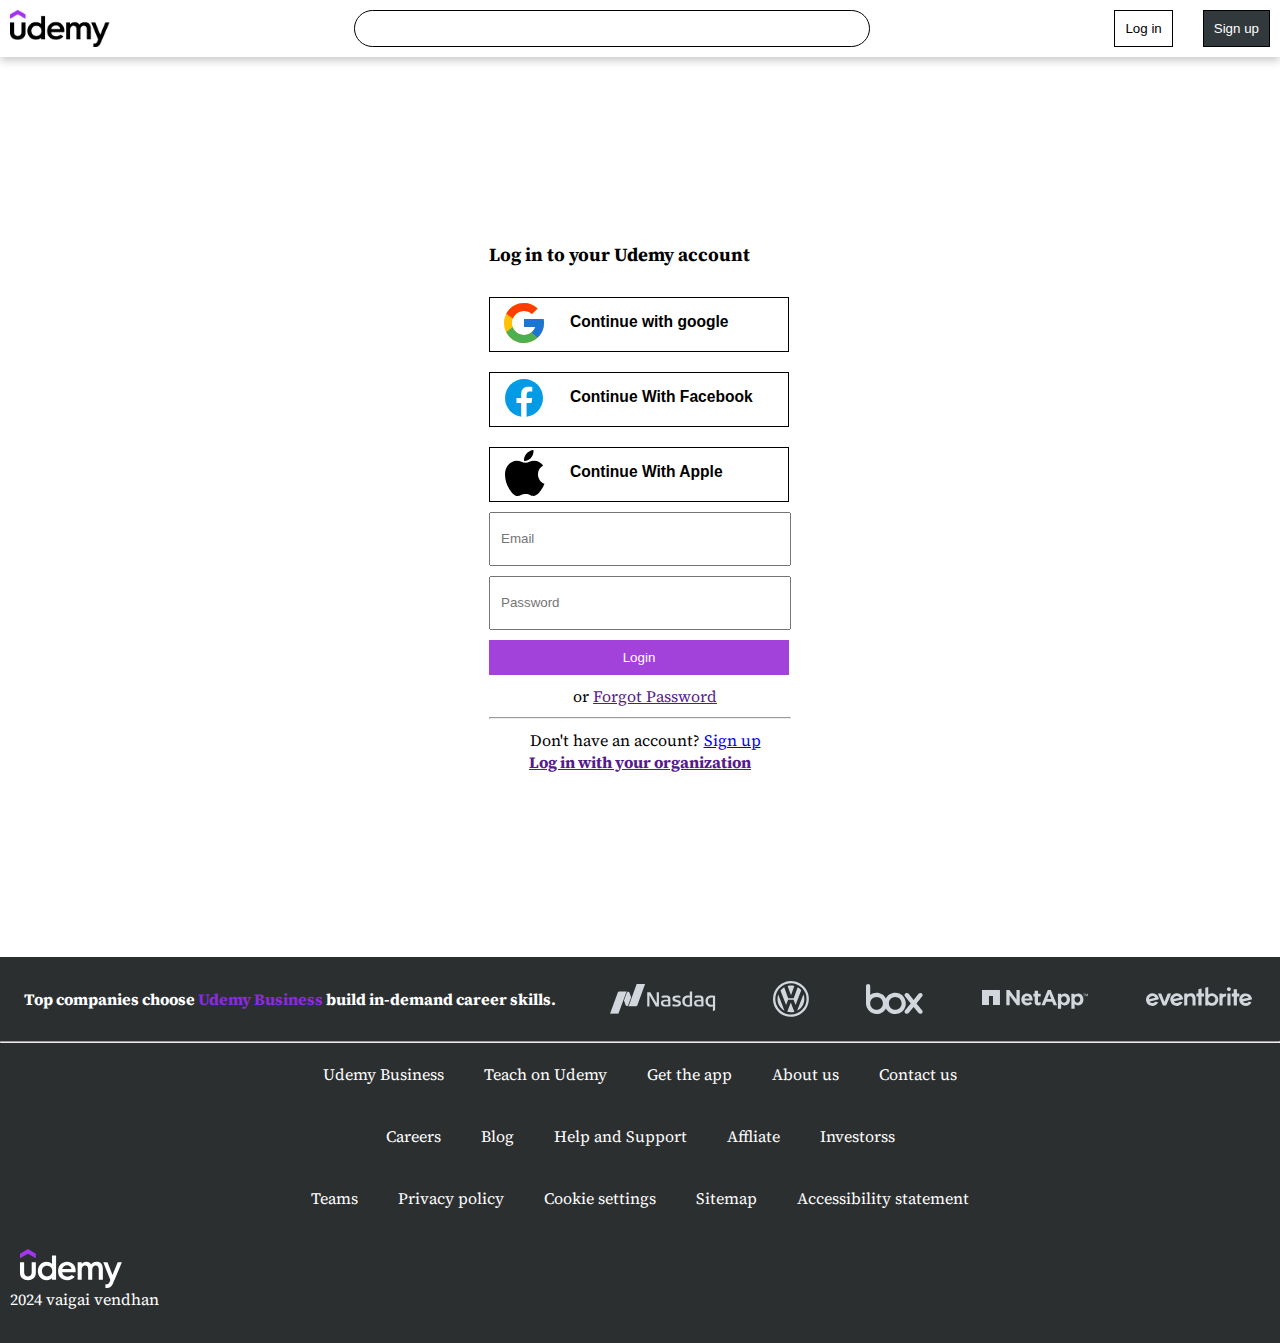
<file: login.html>
<!DOCTYPE html>
<html lang="en">

<head>
    <meta charset="UTF-8">
    <meta name="viewport" content="width=device-width, initial-scale=1.0">
    <title>Udemy</title>
    <link rel="icon" href="udemylogo.png">
    <link rel="stylesheet" href="style.css">
    <!--Google fonts-->
    <link rel="preconnect" href="https://fonts.googleapis.com">
    <link rel="preconnect" href="https://fonts.gstatic.com" crossorigin>
    <link
        href="https://fonts.googleapis.com/css2?family=Roboto+Serif:ital,opsz,wght@0,8..144,100..900;1,8..144,100..900&family=Source+Serif+4:ital,opsz,wght@0,8..60,200..900;1,8..60,200..900&display=swap"
        rel="stylesheet">

    <!--Font awesome-->
    <link rel="stylesheet" href="https://cdnjs.cloudflare.com/ajax/libs/font-awesome/6.5.2/css/all.min.css"
        integrity="sha512-SnH5WK+bZxgPHs44uWIX+LLJAJ9/2PkPKZ5QiAj6Ta86w+fsb2TkcmfRyVX3pBnMFcV7oQPJkl9QevSCWr3W6A=="
        crossorigin="anonymous" referrerpolicy="no-referrer" />

</head>

<body>
    <nav class="navbar">
        <img src="home-logo.png" width="100px" onclick="window.location.href = 'index.html'">
        <div class="home-search">
            <i class="fa-solid fa-magnifying-glass"></i>
            <input type="text">
        </div>

        <div class="auth-button">
            <button class="login-button" onclick="window.location.href = 'login.html'">Log in</button>
            <button class="signup-button" onclick="window.location.href = 'signup.html'">Sign up</button>
            <div class="menu-bar" >
                <i class="fa-solid fa-magnifying-glass" style="margin-right: 10px;"></i>
                <i class="fa-solid fa-bars" onclick="shownav()"></i>
                
            </div>
        </div>


    </nav>

    <div class="side-navbar">
        <p class="x-bar" onclick="closenav()">
            <i class="fa-regular fa-circle-xmark"></i>
        </p>

        <div class="side-navbar-links">
            <p class="side-navbar-link"><a href="index.html">Home</a></p>
            <p class="side-navbar-link"><a href="login.html">Login</a></p>
            <p class="side-navbar-link"><a href="signup.html">Signup</a></p>
            <p class="side-navbar-link"><a href="http://linkedin.com/in/vaigai-vendhan-9b142b258">About me</a></p>
        </div>

    </div>



    <div class="login-page">
        <div class="login-form">
            <h3>Log in to your Udemy account</h3>
            <div>
                <button class="social-button"><svg aria-hidden="true" focusable="false"
                        class="ud-icon ud-icon-large auth-social--social-icon--9qrwp">
                        xmlns="http://www.w3.org/2000/svg" x="0px" y="0px" width="100" height="100"
                        viewBox="0 0 48 48">
                        <path fill="#FFC107"
                            d="M43.611,20.083H42V20H24v8h11.303c-1.649,4.657-6.08,8-11.303,8c-6.627,0-12-5.373-12-12c0-6.627,5.373-12,12-12c3.059,0,5.842,1.154,7.961,3.039l5.657-5.657C34.046,6.053,29.268,4,24,4C12.955,4,4,12.955,4,24c0,11.045,8.955,20,20,20c11.045,0,20-8.955,20-20C44,22.659,43.862,21.35,43.611,20.083z">
                        </path>
                        <path fill="#FF3D00"
                            d="M6.306,14.691l6.571,4.819C14.655,15.108,18.961,12,24,12c3.059,0,5.842,1.154,7.961,3.039l5.657-5.657C34.046,6.053,29.268,4,24,4C16.318,4,9.656,8.337,6.306,14.691z">
                        </path>
                        <path fill="#4CAF50"
                            d="M24,44c5.166,0,9.86-1.977,13.409-5.192l-6.19-5.238C29.211,35.091,26.715,36,24,36c-5.202,0-9.619-3.317-11.283-7.946l-6.522,5.025C9.505,39.556,16.227,44,24,44z">
                        </path>
                        <path fill="#1976D2"
                            d="M43.611,20.083H42V20H24v8h11.303c-0.792,2.237-2.231,4.166-4.087,5.571c0.001-0.001,0.002-0.001,0.003-0.002l6.19,5.238C36.971,39.205,44,34,44,24C44,22.659,43.862,21.35,43.611,20.083z">
                        </path>

                    </svg>
                    <h3>Continue with google</h3>
                </button>


                <button class="social-button">
                    <svg aria-hidden="true" focusable="false"
                        class="ud-icon ud-icon-large auth-social--social-icon--9qrwp">
                        xmlns="http://www.w3.org/2000/svg" x="0px" y="0px" width="100" height="100" viewBox="0 0 48 48">
                        <path fill="#039be5" d="M24 5A19 19 0 1 0 24 43A19 19 0 1 0 24 5Z"></path>
                        <path fill="#fff"
                            d="M26.572,29.036h4.917l0.772-4.995h-5.69v-2.73c0-2.075,0.678-3.915,2.619-3.915h3.119v-4.359c-0.548-0.074-1.707-0.236-3.897-0.236c-4.573,0-7.254,2.415-7.254,7.917v3.323h-4.701v4.995h4.701v13.729C22.089,42.905,23.032,43,24,43c0.875,0,1.729-0.08,2.572-0.194V29.036z">
                        </path>


                    </svg>
                    <h3>Continue With Facebook</h3>

                </button>



                <button class="social-button">
                    <svg aria-hidden="true" focusable="false"
                        class="ud-icon ud-icon-large auth-social--social-icon--9qrwp">
                        xmlns="http://www.w3.org/2000/svg" x="0px" y="0px" width="100" height="100" viewBox="0 0 50 50">
                        <path
                            d="M 44.527344 34.75 C 43.449219 37.144531 42.929688 38.214844 41.542969 40.328125 C 39.601563 43.28125 36.863281 46.96875 33.480469 46.992188 C 30.46875 47.019531 29.691406 45.027344 25.601563 45.0625 C 21.515625 45.082031 20.664063 47.03125 17.648438 47 C 14.261719 46.96875 11.671875 43.648438 9.730469 40.699219 C 4.300781 32.429688 3.726563 22.734375 7.082031 17.578125 C 9.457031 13.921875 13.210938 11.773438 16.738281 11.773438 C 20.332031 11.773438 22.589844 13.746094 25.558594 13.746094 C 28.441406 13.746094 30.195313 11.769531 34.351563 11.769531 C 37.492188 11.769531 40.8125 13.480469 43.1875 16.433594 C 35.421875 20.691406 36.683594 31.78125 44.527344 34.75 Z M 31.195313 8.46875 C 32.707031 6.527344 33.855469 3.789063 33.4375 1 C 30.972656 1.167969 28.089844 2.742188 26.40625 4.78125 C 24.878906 6.640625 23.613281 9.398438 24.105469 12.066406 C 26.796875 12.152344 29.582031 10.546875 31.195313 8.46875 Z">
                        </path>

                    </svg>
                    <h3>Continue With Apple</h3>

                </button>

            </div>
            <input type="text" placeholder="Email"><br>
            <input type="text" placeholder="Password"><br>
            <button class="login-form-button">Login</button>
            <p style="text-align: center; margin-top: 10px;">or <a href="">Forgot Password</a></p>
            <hr style="margin-top: 10px;">
            <p style="text-align: center;margin-top: 10px;">Don't have an account? <a href="signup.html">Sign up</a></p>
            <h4 style="text-align: center;"><a href="">Log in with your organization</a></h4>
        </div>
    </div>

    <div class="footer">
        <div class="footer-container-1">
            <h4>Top companies choose <span style="color: blueviolet;">Udemy Business</span> build in-demand career
                skills.</h4>
            <img src="assests/nasdaq-light.svg">
            <img src="assests/volkswagen-light.svg" alt="">
            <img src="assests/box-light.svg" alt="">
            <img src="assests/netapp-light.svg" alt="">
            <img src="assests/eventbrite-light.svg" alt="">

        </div>
        <hr>

        <div class="footer-container-2">

            <div class="footer-links">
                <a href="">Udemy Business</a>
                <a href="">Teach on Udemy</a>
                <a href="">Get the app</a>
                <a href="">About us</a>
                <a href="">Contact us</a>
            </div>

            <div class="footer-links">
                <a href="">Careers</a>
                <a href="">Blog</a>
                <a href="">Help and Support</a>
                <a href="">Affliate</a>
                <a href="">Investorss</a>
            </div>

            <div class="footer-links">
                <a href="">Teams</a>
                <a href="">Privacy policy</a>
                <a href="">Cookie settings</a>
                <a href="">Sitemap</a>
                <a href="">Accessibility statement</a>
            </div>
            <img src="assests/logo-udemy-inverted.svg" width="8%" style="margin-left: 20px; margin-top: 20px;">
            <p style="color: white;">2024 vaigai vendhan</p>
        </div>




    <script src="index.js"></script>
</body>
</file>
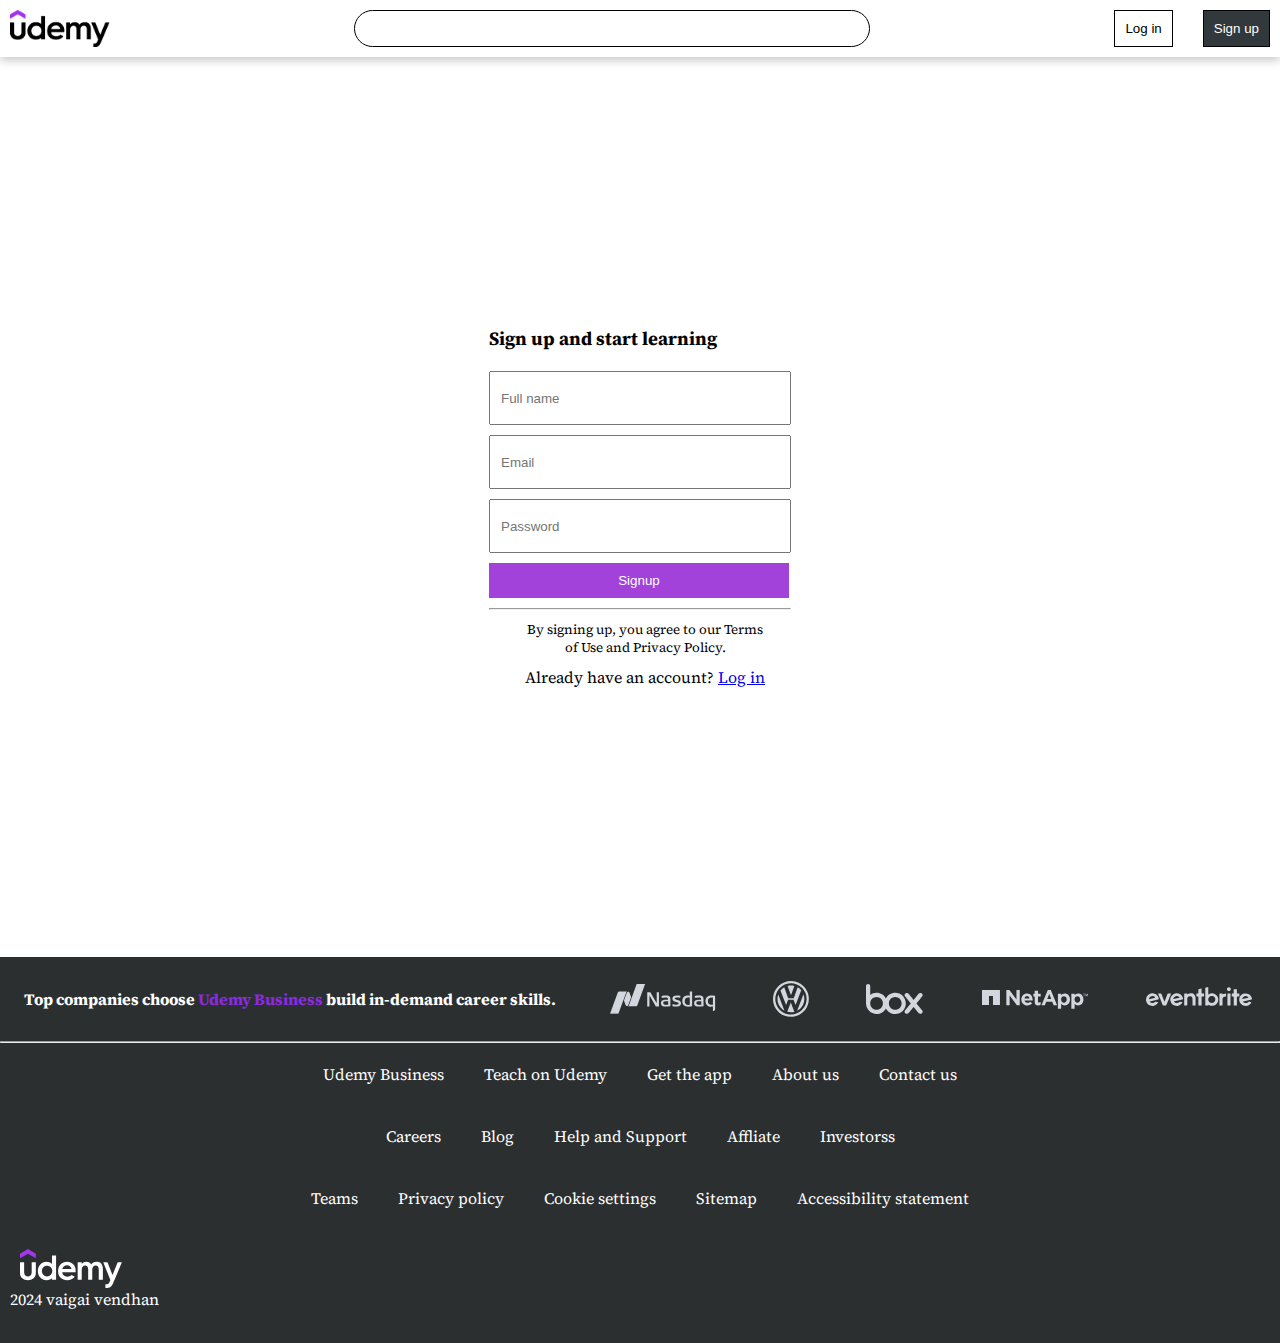
<file: signup.html>
<!DOCTYPE html>
<html lang="en">

<head>
    <meta charset="UTF-8">
    <meta name="viewport" content="width=device-width, initial-scale=1.0">
    <title>Udemy</title>
    <link rel="icon" href="udemylogo.png">
    <link rel="stylesheet" href="style.css">
    <!--Google fonts-->
    <link rel="preconnect" href="https://fonts.googleapis.com">
    <link rel="preconnect" href="https://fonts.gstatic.com" crossorigin>
    <link
        href="https://fonts.googleapis.com/css2?family=Roboto+Serif:ital,opsz,wght@0,8..144,100..900;1,8..144,100..900&family=Source+Serif+4:ital,opsz,wght@0,8..60,200..900;1,8..60,200..900&display=swap"
        rel="stylesheet">

    <!--Font awesome-->
    <link rel="stylesheet" href="https://cdnjs.cloudflare.com/ajax/libs/font-awesome/6.5.2/css/all.min.css"
        integrity="sha512-SnH5WK+bZxgPHs44uWIX+LLJAJ9/2PkPKZ5QiAj6Ta86w+fsb2TkcmfRyVX3pBnMFcV7oQPJkl9QevSCWr3W6A=="
        crossorigin="anonymous" referrerpolicy="no-referrer" />

</head>

<body>
    <nav class="navbar">
        <img src="home-logo.png" width="100px" onclick="window.location.href = 'index.html'">
        <div class="home-search">
            <i class="fa-solid fa-magnifying-glass"></i>
            <input type="text">
        </div>

        <div class="auth-button">
            <button class="login-button" onclick="window.location.href = 'login.html'">Log in</button>
            <button class="signup-button" onclick="window.location.href = 'signup.html'">Sign up</button>
            <div class="menu-bar" >
                <i class="fa-solid fa-magnifying-glass" style="margin-right: 10px;"></i>
                <i class="fa-solid fa-bars" onclick="shownav()"></i>
                
            </div>
        </div>


    </nav>

    <div class="side-navbar">
        <p class="x-bar" onclick="closenav()">
            <i class="fa-regular fa-circle-xmark"></i>
        </p>

        <div class="side-navbar-links">
            <p class="side-navbar-link"><a href="index.html">Home</a></p>
            <p class="side-navbar-link"><a href="login.html">Login</a></p>
            <p class="side-navbar-link"><a href="signup.html">Signup</a></p>
            <p class="side-navbar-link"><a href="http://linkedin.com/in/vaigai-vendhan-9b142b258">About me</a></p>
        </div>

    </div>



    <div class="login-page">
        <div class="login-form">
            <h3>Sign up and start learning</h3>
            <input type="text" placeholder="Full name"><br>
            <input type="text" placeholder="Email"><br>
            <input type="text" placeholder="Password"><br>
            <button class="login-form-button">Signup</button>
            
            <hr style="margin-top: 10px;">
            <p style="font-size: smaller; text-align: center;margin-top: 10px;">By signing up, you agree to our Terms<br> of Use and Privacy Policy.</p>
            <p style="text-align: center;margin-top: 10px;">Already have an account? <a href="login.html">Log in</a></p>
            
        </div>
    </div>

    <div class="footer">
        <div class="footer-container-1">
            <h4>Top companies choose <span style="color: blueviolet;">Udemy Business</span> build in-demand career
                skills.</h4>
            <img src="assests/nasdaq-light.svg">
            <img src="assests/volkswagen-light.svg" alt="">
            <img src="assests/box-light.svg" alt="">
            <img src="assests/netapp-light.svg" alt="">
            <img src="assests/eventbrite-light.svg" alt="">

        </div>
        <hr>

        <div class="footer-container-2">

            <div class="footer-links">
                <a href="">Udemy Business</a>
                <a href="">Teach on Udemy</a>
                <a href="">Get the app</a>
                <a href="">About us</a>
                <a href="">Contact us</a>
            </div>

            <div class="footer-links">
                <a href="">Careers</a>
                <a href="">Blog</a>
                <a href="">Help and Support</a>
                <a href="">Affliate</a>
                <a href="">Investorss</a>
            </div>

            <div class="footer-links">
                <a href="">Teams</a>
                <a href="">Privacy policy</a>
                <a href="">Cookie settings</a>
                <a href="">Sitemap</a>
                <a href="">Accessibility statement</a>
            </div>
            <img src="assests/logo-udemy-inverted.svg" width="8%" style="margin-left: 20px; margin-top: 20px;">
            <p style="color: white;">2024 vaigai vendhan</p>
        </div>




    <script src="index.js"></script>
</body>
</file>
<file: style.css>
*{
    padding: 0;
    margin: 0;
}

body{
     font-family: "Source Serif 4", serif;
  font-optical-sizing: auto;
  font-style: normal;
  }


.navbar{
    display: flex;
    justify-content: space-between;
    padding: 10px;
    box-shadow: 0px 4px 8px rgba(0, 0, 0, 0.2);
    position: relative;
    z-index: 2;
}  
.menu-bar{
    display: none;
}

.navbar img:hover{
    cursor: pointer;
}
.side-navbar{
    background-color: #2c2f30;
    height: 100%;
    position: absolute;
    z-index: 5;
    width: 40%;
    text-align: right;
    padding-right: 20px;
    padding-top: 20px;
    display: none;
    left: -50%;
    transition: 1s;
   
    
}

.x-bar{
    margin-bottom: 10px;
    color: white;
}

.side-navbar-link{
    margin-bottom: 10px;
    text-decoration:none;
}
.side-navbar-links .side-navbar-link a {
    text-decoration: none !important;
    color: white;
}

.side-navbar-links .side-navbar-link a:hover {
    color: grey;
    
}

.x-bar:hover{
    color: gray;
    cursor: pointer;
}




.home-search input{
    border: none;
    outline: none;
}

.home-search{
    border: 1px black solid;
    border-radius: 40px;
    width: 40%;
    padding: 5px;
    
}

.auth-button{
    display: flex;
    gap: 30px ;
}

.login-button{
    background-color: white;
    border: black 1px solid;
    padding-left: 10px;
    padding-right: 10px;
    padding-top: 5px;
    padding-bottom: 5px;
    color: black;
}

.signup-button{
    background-color: 	#32393d;
    border: black 1px solid;
    padding-left: 10px;
    padding-right: 10px;
    padding-top: 5px;
    padding-bottom: 5px;
    color: white;
}

.login-button:hover{
    cursor: pointer;
    background-color: 	#bdbdbd;
}
.signup-button:hover{
    cursor: pointer;
    background-color:#464646;
}
.slider-container {
    width: 100%;
    text-align: center;
    position: relative;
    z-index: 1;
    margin-top: 30px;
}

.slider {
    display: flex   ;
    position: relative;
}

.slider-images {
    width: 100%;
}

.slider-images img {
    width: 100%;
    height: 400px;
    
}

.button-left, .button-right {
    position: absolute;
    top: 50%;
    transform: translateY(-50%);
    background-color: white;
    padding: 5px 10px;
    cursor: pointer;
    border: none;
    border-radius:10%;
    margin: 10px;
}

.button-left {
    left: 0;
}

.button-right {
    right: 0;
}

.inner-body{
    padding-left: 20px;
}

.inner-navbar{
    padding-left: 20px;
    padding-top: 50px;
    display: flex;
    gap: 40px;
    flex-wrap: wrap;
}

.inner-navbar p:hover{
    font-weight: bold;
    cursor: pointer;
}
.course-types{
    padding-left: 20px;
    padding-top: 40px;
    display: flex;
    gap: 30px;
    flex-wrap: nowrap;
  white-space: nowrap;
    overflow-x: auto;
}

.course-types div{
    background-color:#e5e9eb;
    border:none;
    border-radius: 40px;
    padding: 10px;
    padding-left: 20px;
    padding-right: 20px;
    color: black;
}

.course-types div:hover{
    cursor: pointer;
    background-color:#2c2f30 ;
    color: white;
}

.course-box{
    border: black solid 0.2px;
    width: 300px;
    box-shadow: rgba(100, 100, 111, 0.2) 0px 7px 29px 0px;
    transition: 1s;
}
.course-box button{
    background-color: goldenrod;
    border: none;
    border-radius: 3px;
    padding-left: 10px;
    padding-right: 10px;
    padding-top: 5px;
    padding-bottom: 5px;
    margin-top: 10px;
    margin-left: 10px;
    margin-bottom: 10px;
}

.course-box h4,p,button{
    padding-left: 10px;
}

.course-container{
    display: flex;
    justify-content: space-around;
    margin-top: 30px;
    
    gap: 30px;
    transition: 1s;
    flex-wrap: nowrap;
  white-space: nowrap;
    overflow-x: auto;
}

.additional-courses{
    display: flex;
    justify-content: center;
    align-items: center; /* Center vertically */
    margin-top: 30px; 
    transition: 1s;
}

.additional-courses button{
    background-color: white;
    border: solid black 1px;
    width: 300px;
    height: 40px;
    box-shadow: rgba(100, 100, 111, 0.2) 0px 7px 29px 0px;
    
}

.additional-courses button:hover{
    cursor: pointer;
    background-color: #bdbdbd;
}

.course-container-1{
    justify-content: space-around;
    margin-top: 30px;
    
    gap: 30px;
    flex-wrap: nowrap;
  white-space: nowrap;
    overflow-x: auto;

}

.companies{
    display: flex;
    justify-content: space-around;
    margin: 40px;
    flex-wrap: nowrap;
  white-space: nowrap;
    overflow-x: auto;
    
}

.box{
    display: flex;
    align-items: center;
    background-color: white;
    border: black solid 1px;
    border-left: black solid 6px;
    width: 45%;
    border-radius: 20px;
    flex-direction: row-reverse;
}
.box-1{
    display: flex;
    align-items: center;
    background-color: white;
    border: #a341db solid 1px;
    border-left: #a341db solid 6px;
    width: 45%;
    border-radius: 20px;
    flex-direction: row-reverse;
}
.box img{
    width: 100px;
}
.box-1 img{
    width: 100px;
}

.boxes{
    display: flex;
    flex-direction: column;
    gap: 30px;
    margin-left: 20px;
    flex-wrap: wrap;
}

.box:hover{
    display: flex;
    align-items: center;
    background-color: white;
    border: #a341db solid 1px;
    border-left: #a341db solid 6px;
    width: 45%;
    border-radius: 20px;
}
.box-1:hover{
    display: flex;
    align-items: center;
    background-color: white;
    border: black solid 1px;
    border-left: black solid 6px;
    width: 45%;
    border-radius: 20px;
}

.div-box-1{
    background-color:#e5e8ea;
    padding: 20px;
    padding-bottom: 20px;
}

.div-box-2{
    padding:20px;
}

.plan-box-container{
    background-color: white;
    border: black 1px solid;
    margin-top: 20px;
    width: 380px;
    height: 500px;
    display: flex;
    flex-direction: column;
    padding: 20px;
    border-top: solid 8px #a341db;
    border-radius: 10px;
    box-shadow: rgba(0, 0, 0, 0.24) 0px 3px 8px;
}
.plan-box{
    margin-bottom: 10px;
}
.plan-box-inner{
    display: flex;
    flex-direction: column;
    margin-top: 10px;
    gap: 10px;
}

.plan-box-inner button{
    background-color: #2c2f30;
    border: none;
    padding-left: 20px;
    padding-right: 20px;
    padding-top: 10px;
    padding-bottom: 10px;
    color: white;
    margin-top: 20px;
    margin-bottom: 20px;
}

.plan-box-inner button:hover{
    background-color: #32393d;
    cursor: pointer;
}

.plan-container{
    display: flex;
    justify-content: space-between;
    flex-wrap: wrap;
}

.feedback-box{
    background-color: white;
    width: 250px;
    border: black solid 1px;
    padding: 10px;
    border-radius: 10px;
    margin-top: 40px;
    
}
.feedback-box img{
    width: 50px;
    border-radius: 100%;
    align-items: center;
    
}

.feedback-box-container{
    display: flex;
    justify-content: space-around;
    align-items: center;
    flex-wrap: wrap;

}

.div-box-3{
    margin-top: 30px;
    background-color: #e5e8ea;
    padding-top: 30px;
    padding-bottom: 50px;
}
.div-box-4 {
    display: flex;
    justify-content: center; /* Center the content horizontally */
    margin-top: 20px; /* Adjust margin as needed */
}

.trend-now-container {
    display: flex;
    width: 90%; /* Adjust width as needed */
    max-width: 1200px; /* Adjust max-width as needed */
}

.trend-now {
    flex: 1; /* Take up remaining space */
    padding: 20px; /* Adjust padding as needed */
}

.trend-now-image {
    flex: 1; /* Take up remaining space */
    display: flex;
    justify-content: flex-end; /* Align items to the right */
    padding: 20px; /* Adjust padding as needed */
}

.trend-now-image img {
    max-width: 100%; /* Ensure image doesn't overflow its container */
    height: auto; /* Maintain aspect ratio */
}
.trend-now button{
    background-color: white;
    border: black solid 1px;
    padding-left: 20px;
    padding-right: 20px;
    padding-top: 10px;
    padding-bottom: 10px;
    margin-top: 20px;
}

.footer-container-1{
    display: flex;
    justify-content: space-around;
    align-items: center;
    background-color: #2c2f30;
    color: white;
    padding-top: 20px;
    padding-bottom: 20px;
    flex-wrap: wrap;
}

.footer-container-2 {
    display: flex;
    flex-direction: column;
    height: 300px;
    background-color: #2c2f30;
    flex-wrap: wrap;
}

.footer-links {
    display: flex;
    flex-direction: row;
    justify-content: center; /* Adjust as needed */
    align-items: center; /* Adjust as needed */
}

.footer-links a {
    text-decoration: none; /* Remove underline from links */
    color:white; /* Adjust link color */
    margin: 20px; /* Adjust margin as needed */
}

.footer-links a:hover{
    color: gray;
}


.login-page {
    display: flex;
    justify-content: center; /* Center horizontally */
    align-items: center; /* Center vertically */
    height: 100vh; /* Set the height of the container */
}



.login-form h3 {
    margin-bottom: 20px; /* Add some space below the heading */
}

.login-form input {
    margin-bottom: 10px; /* Add space between input fields */
    width: 100%; /* Make input fields full width */
    padding: 10px; /* Add padding to input fields */
}

.login-form div{
    display: flex;
    flex-direction: column;
}

.social-button{
    background-color: white;
    width: 300px;
    display: flex;
    align-items: center;
    gap: 20px;
    margin-top: 10px;
    margin-bottom: 10px;
    border: black solid 1px;
    
}

.social-button:hover{
    cursor: pointer;
    background-color: #e5e8ea;
}

.social-button svg{
    width: 50px;
    height: 50px;
}
.social-button h3{
    margin-top: 15px;
}

.login-form input{
    width: 278px;
    height: 30px;
}

.login-form-button{
    background-color: #a341db;
    width: 300px;
    padding-left: 20px;
    padding-right: 20px;
    padding-top: 10px;
    padding-bottom: 10px;
    border: none;
    color: white;
    
}



@media screen and (max-width:700px) {
    .boxes{
        display: flex;
        flex-direction: row;
        gap: 30px;
        margin-left: 20px;
        flex-wrap: wrap;
    }

    .side-navbar{
        display: flex;
        flex-direction: column;
    }

    .menu-bar{
        display: block;
    }

    .login-button {
        display: none;
    }
    .signup-button {
        display: none;
    }
    .course-types{
        display: flex;
        flex-wrap: nowrap; /* Ensure flex items stay in a single row */
        overflow-x: auto;
        width: 100%; /* Adjust as needed */
        max-width: none;
    }
    .course-types div{
        flex: 0 0 auto;
    }
    .course-container{
        display: flex;
        flex-wrap: nowrap; /* Ensure flex items stay in a single row */
        overflow-x: auto;
        width: 100%; /* Adjust as needed */
    max-width: none;
    

    }
    .course-container-1{
        display: flex;
        flex-wrap: nowrap; /* Ensure flex items stay in a single row */
        overflow-x: auto;
        width: 100%; /* Adjust as needed */
    max-width: none;
    }

    .companies{
        display: flex;
        flex-wrap: nowrap; /* Ensure flex items stay in a single row */
        overflow-x: auto;
        width: 100%; /* Adjust as needed */
        max-width: none;
        
        
    }
    .companies img{
        flex: 0 0 auto;

    }
    .trend-now-container{
        width: 600px;
    }
    .home-search{
        display: none;

        
    }
}
</file>
